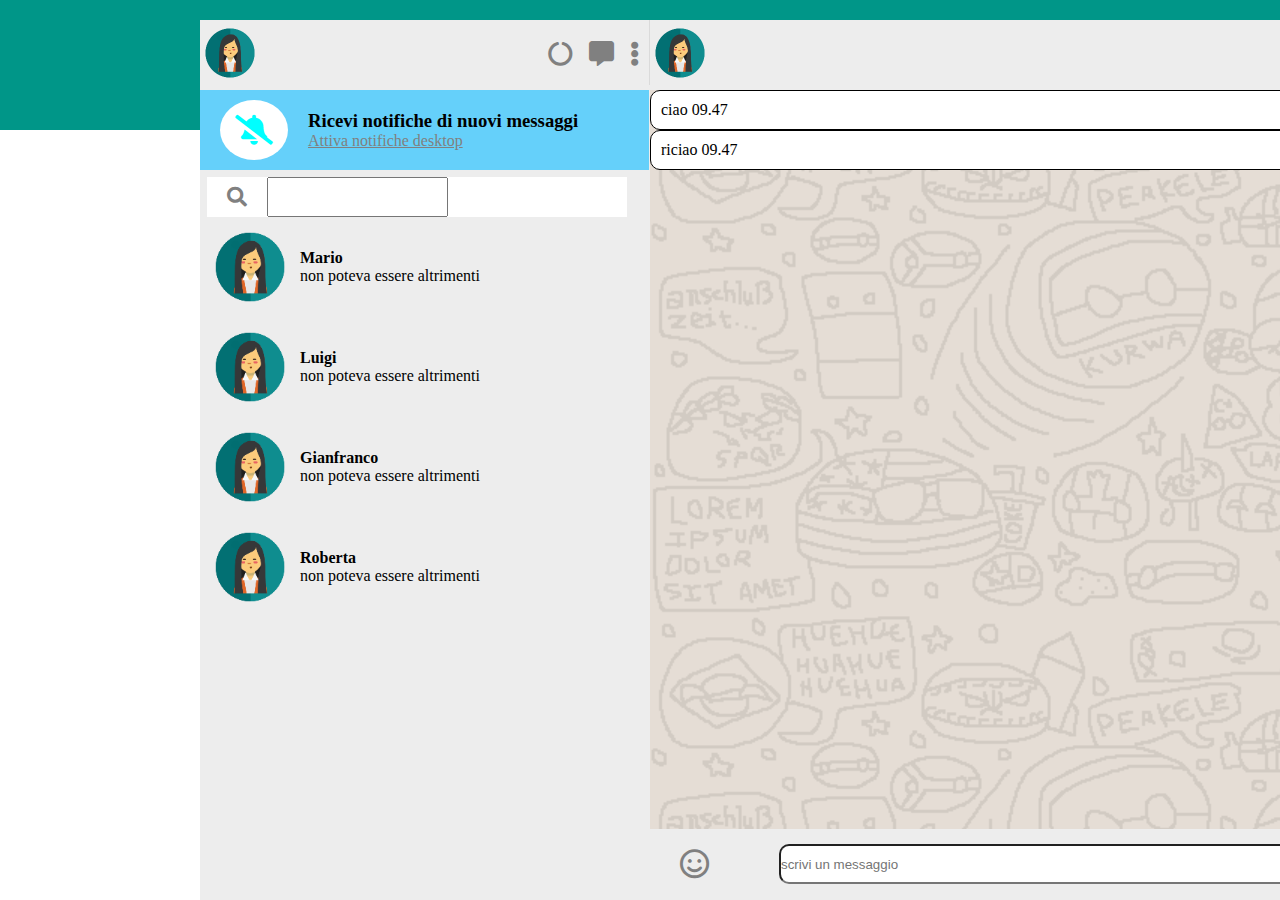
<file: index.html>
<!DOCTYPE html>
<html lang="en">
<head>
    <meta charset="UTF-8">
    <meta name="viewport" content="width=device-width, initial-scale=1.0">
    <link rel="stylesheet" href="css\style.css">
    <link rel="stylesheet" href="https://cdnjs.cloudflare.com/ajax/libs/font-awesome/5.13.1/css/all.min.css">
    <title>Document</title>
</head>
<body>
    <div class="background">
        <div class="green"></div>
        <div class="gray"></div>

        <div class="main flex">

            <div class="left">
                <div class="topleft flex justifybtw alignctr">
                    <div class="logo">
                        <img src="img\pngwing.com.png" alt="">
                    </div>
                    <div class="icons">
                        <i class="fas fa-circle-notch"></i>
                        <i class="fas fa-comment-alt"></i>
                        <i class="fas fa-ellipsis-v"></i>
                    </div>
                </div>

                <div class="notifiche flex alignctr">
                    <div class="bell"><i class="fas fa-bell-slash"></i></div>
                    <div>
                        <div><h3>Ricevi notifiche di nuovi messaggi</h3></div>
                        <div>
                            <p>Attiva notifiche desktop</p>
                        </div>
                    </div>
                </div>
                <div class="search flex">
                    <div class="lente">
                        <i class="fas fa-search"></i>
                    </div>
                    <input id="contactsrc" type="text" >
                </div>

                <div class="contacts">
                    <div class="contact flex alignctr">
                        <img src="img\pngwing.com.png" alt="">
                        <div>
                            <h4>Mario</h4>
                            <p>non poteva essere altrimenti</p>
                        </div>
                    </div>
                    <div class="contact flex alignctr">
                        <img src="img\pngwing.com.png" alt="">
                        <div>
                            <h4>Luigi</h4>
                            <p>non poteva essere altrimenti</p>
                        </div>
                    </div>
                    <div class="contact flex alignctr">
                        <img src="img\pngwing.com.png" alt="">
                        <div>
                            <h4>Gianfranco</h4>
                            <p>non poteva essere altrimenti</p>
                        </div>
                    </div>
                    <div class="contact flex alignctr">
                        <img src="img\pngwing.com.png" alt="">
                        <div>
                            <h4>Roberta</h4>
                            <p>non poteva essere altrimenti</p>
                        </div>
                    </div>

                </div>
            </div>

            <div class="right column">

                <div class="topright flex justifybtw alignctr">
                    <div class="logo">
                        <img src="img\pngwing.com.png" alt="">
                    </div>
                    <div class="icons">
                        <i class="fas fa-circle-notch"></i>
                        <i class="fas fa-comment-alt"></i>
                        <i class="fas fa-ellipsis-v"></i>
                    </div>
                </div>

                <div id="chat" class="chat flex column">
                  <div class="message recieved">
                    <span class="message-text">ciao</span>
                    <span class="message-time">09.47</span>
                  </div>
                  <div class="message sent">
                    <span class="message-text">riciao</span>
                    <span class="message-time">09.47</span>
                  </div>
                </div>

                <div class="input flex justifybtw alignctr">
                    <div>
                        <i class="far fa-smile"></i>
                    </div>
                    <div>
                        <input id="txtinput"type="text" placeholder="scrivi un messaggio">
                    </div>
                    <div>
                      <a href="#">
                        <i id="button" class="fas fa-microphone"></i>
                      </a>
                    </div>
                </div>
            </div>

        </div>
    </div>

    <div id="template-message" style="display: none">
      <div class="message">
        <span id="message-text" class="message-text"></span>
        <span id="message-time" class="message-time"></span>
      </div>
    </div>

    <script src="https://code.jquery.com/jquery-3.5.1.min.js" integrity="sha256-9/aliU8dGd2tb6OSsuzixeV4y/faTqgFtohetphbbj0=" crossorigin="anonymous"></script>
    <script src="js/script.js"></script>
</body>
</html>
</file>
